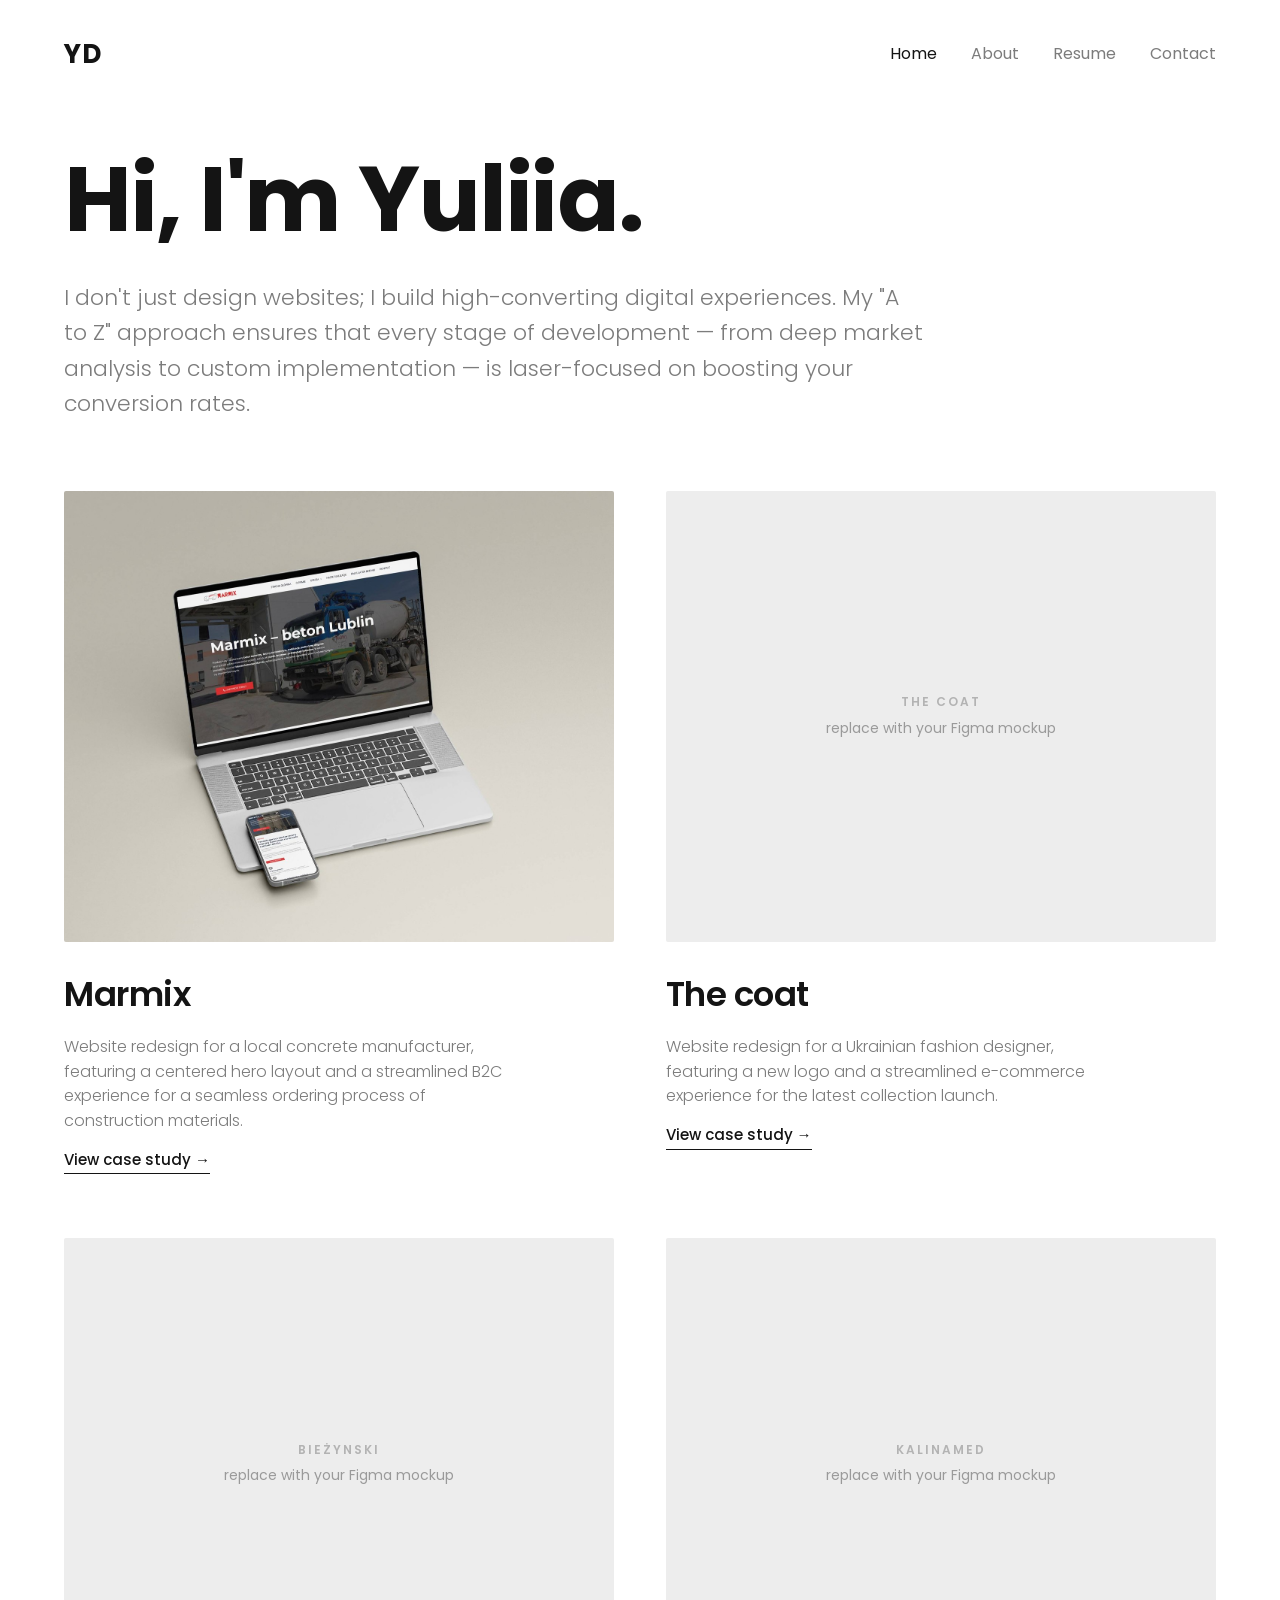
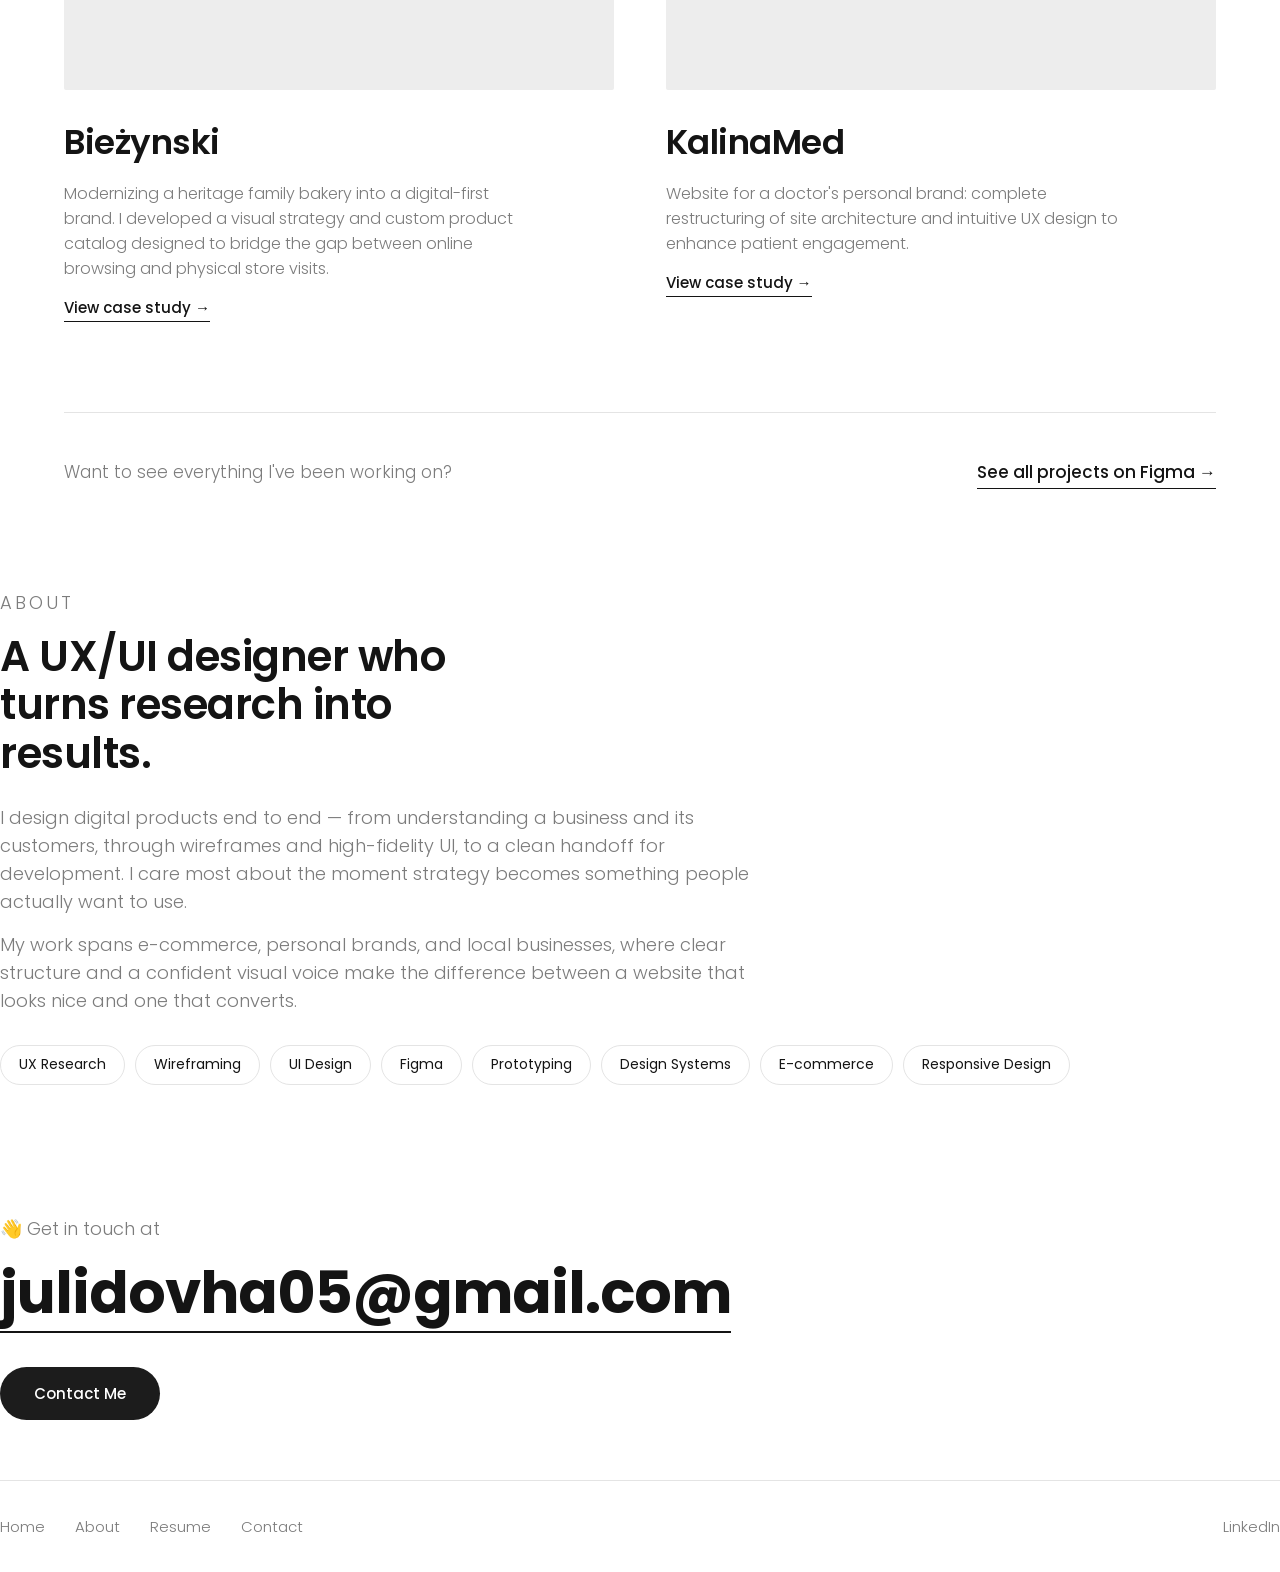
<file: index.html>
<!DOCTYPE html>
<html lang="en">
<head>
<meta charset="UTF-8">
<meta name="viewport" content="width=device-width, initial-scale=1.0">
<meta name="robots" content="noindex, nofollow">
<title>Yuliia Dovha — UX/UI Designer</title>
<meta name="description" content="Yuliia Dovha — UX/UI Designer. I build high-converting digital experiences from market analysis to custom implementation.">
<link rel="stylesheet" href="style.css">
</head>
<body>

<header class="wrap nav">
  <a href="index.html" class="logo">YD</a>
  <button class="nav-toggle" aria-label="Menu">☰</button>
  <nav class="nav-links">
    <a href="index.html" class="active">Home</a>
    <a href="#about">About</a>
    <a href="#" class="resume-link">Resume</a>
    <a href="#contact">Contact</a>
  </nav>
</header>

<main>
  <!-- HERO -->
  <section class="wrap hero">
    <h1 class="reveal">Hi, I'm Yuliia.</h1>
    <p class="reveal">I don't just design websites; I build high-converting digital experiences.
    My "A to Z" approach ensures that every stage of development — from deep market
    analysis to custom implementation — is laser-focused on boosting your conversion rates.</p>
  </section>

  <!-- PROJECTS -->
  <section class="wrap">
    <div class="projects">

      <a href="marmix.html" class="project reveal">
        <div class="project-thumb">
          <img src="marmix-hero.jpg" alt="Marmix homepage shown on a MacBook and phone">
        </div>
        <h3>Marmix</h3>
        <p>Website redesign for a local concrete manufacturer, featuring a centered hero
        layout and a streamlined B2C experience for a seamless ordering process of
        construction materials.</p>
        <span class="more">View case study →</span>
      </a>

      <a href="the-coat.html" class="project reveal">
        <div class="project-thumb">
          <div class="thumb-ph"><span>The Coat</span>replace with your Figma mockup</div>
        </div>
        <h3>The coat</h3>
        <p>Website redesign for a Ukrainian fashion designer, featuring a new logo and a
        streamlined e-commerce experience for the latest collection launch.</p>
        <span class="more">View case study →</span>
      </a>

      <a href="biezynski.html" class="project reveal">
        <div class="project-thumb">
          <div class="thumb-ph"><span>Bieżynski</span>replace with your Figma mockup</div>
        </div>
        <h3>Bieżynski</h3>
        <p>Modernizing a heritage family bakery into a digital-first brand. I developed a
        visual strategy and custom product catalog designed to bridge the gap between
        online browsing and physical store visits.</p>
        <span class="more">View case study →</span>
      </a>

      <a href="kalinamed.html" class="project reveal">
        <div class="project-thumb">
          <div class="thumb-ph"><span>KalinaMed</span>replace with your Figma mockup</div>
        </div>
        <h3>KalinaMed</h3>
        <p>Website for a doctor's personal brand: complete restructuring of site
        architecture and intuitive UX design to enhance patient engagement.</p>
        <span class="more">View case study →</span>
      </a>

    </div>

    <!-- FIGMA: all projects -->
    <div class="all-projects reveal">
      <p>Want to see everything I've been working on?</p>
      <a class="figma" href="#" target="_blank" rel="noopener" data-figma>See all projects on Figma →</a>
    </div>
  </section>

  <!-- ABOUT -->
  <section id="about" class="wrap about">
    <p class="eyebrow reveal">About</p>
    <h2 class="reveal">A UX/UI designer who turns research into results.</h2>
    <p class="reveal">I design digital products end to end — from understanding a business
    and its customers, through wireframes and high-fidelity UI, to a clean handoff for
    development. I care most about the moment strategy becomes something people actually
    want to use.</p>
    <p class="reveal">My work spans e-commerce, personal brands, and local businesses,
    where clear structure and a confident visual voice make the difference between a
    website that looks nice and one that converts.</p>
    <div class="skills reveal">
      <span>UX Research</span>
      <span>Wireframing</span>
      <span>UI Design</span>
      <span>Figma</span>
      <span>Prototyping</span>
      <span>Design Systems</span>
      <span>E-commerce</span>
      <span>Responsive Design</span>
    </div>
  </section>

  <!-- CONTACT -->
  <section id="contact" class="wrap contact">
    <p class="hi reveal">👋 Get in touch at</p>
    <a class="mail reveal" href="mailto:julidovha05@gmail.com">julidovha05@gmail.com</a>
    <div class="reveal"><a class="btn" href="mailto:julidovha05@gmail.com">Contact Me</a></div>
  </section>
</main>

<footer class="wrap footer">
  <div class="footer-links">
    <a href="index.html">Home</a>
    <a href="#about">About</a>
    <a href="#" class="resume-link">Resume</a>
    <a href="#contact">Contact</a>
  </div>
  <div class="social"><a href="#" data-linkedin target="_blank" rel="noopener">LinkedIn</a></div>
</footer>

<script>
  // mobile menu
  const toggle = document.querySelector('.nav-toggle');
  const links = document.querySelector('.nav-links');
  toggle && toggle.addEventListener('click', () => links.classList.toggle('open'));

  // scroll reveal
  const io = new IntersectionObserver((entries) => {
    entries.forEach(e => { if (e.isIntersecting) { e.target.classList.add('in'); io.unobserve(e.target); } });
  }, { threshold: 0.12 });
  document.querySelectorAll('.reveal').forEach(el => io.observe(el));
</script>
</body>
</html>
</file>
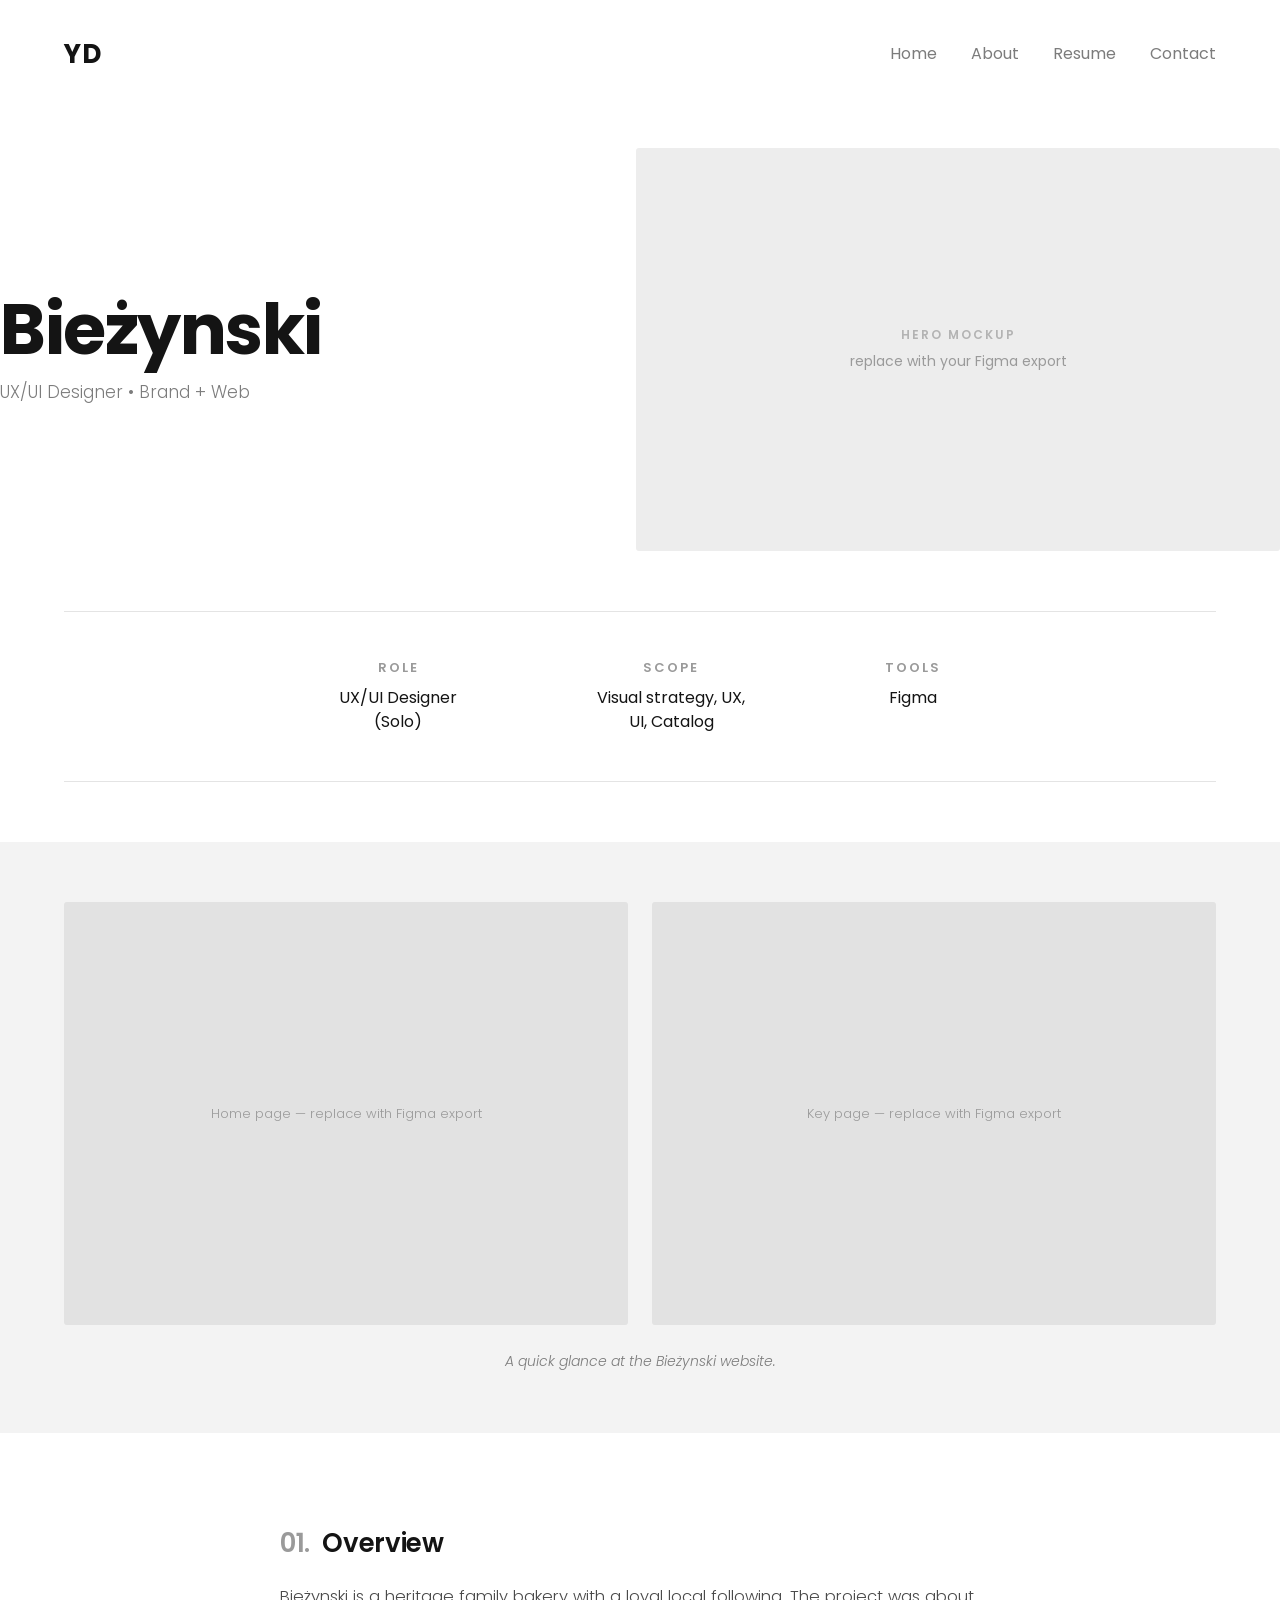
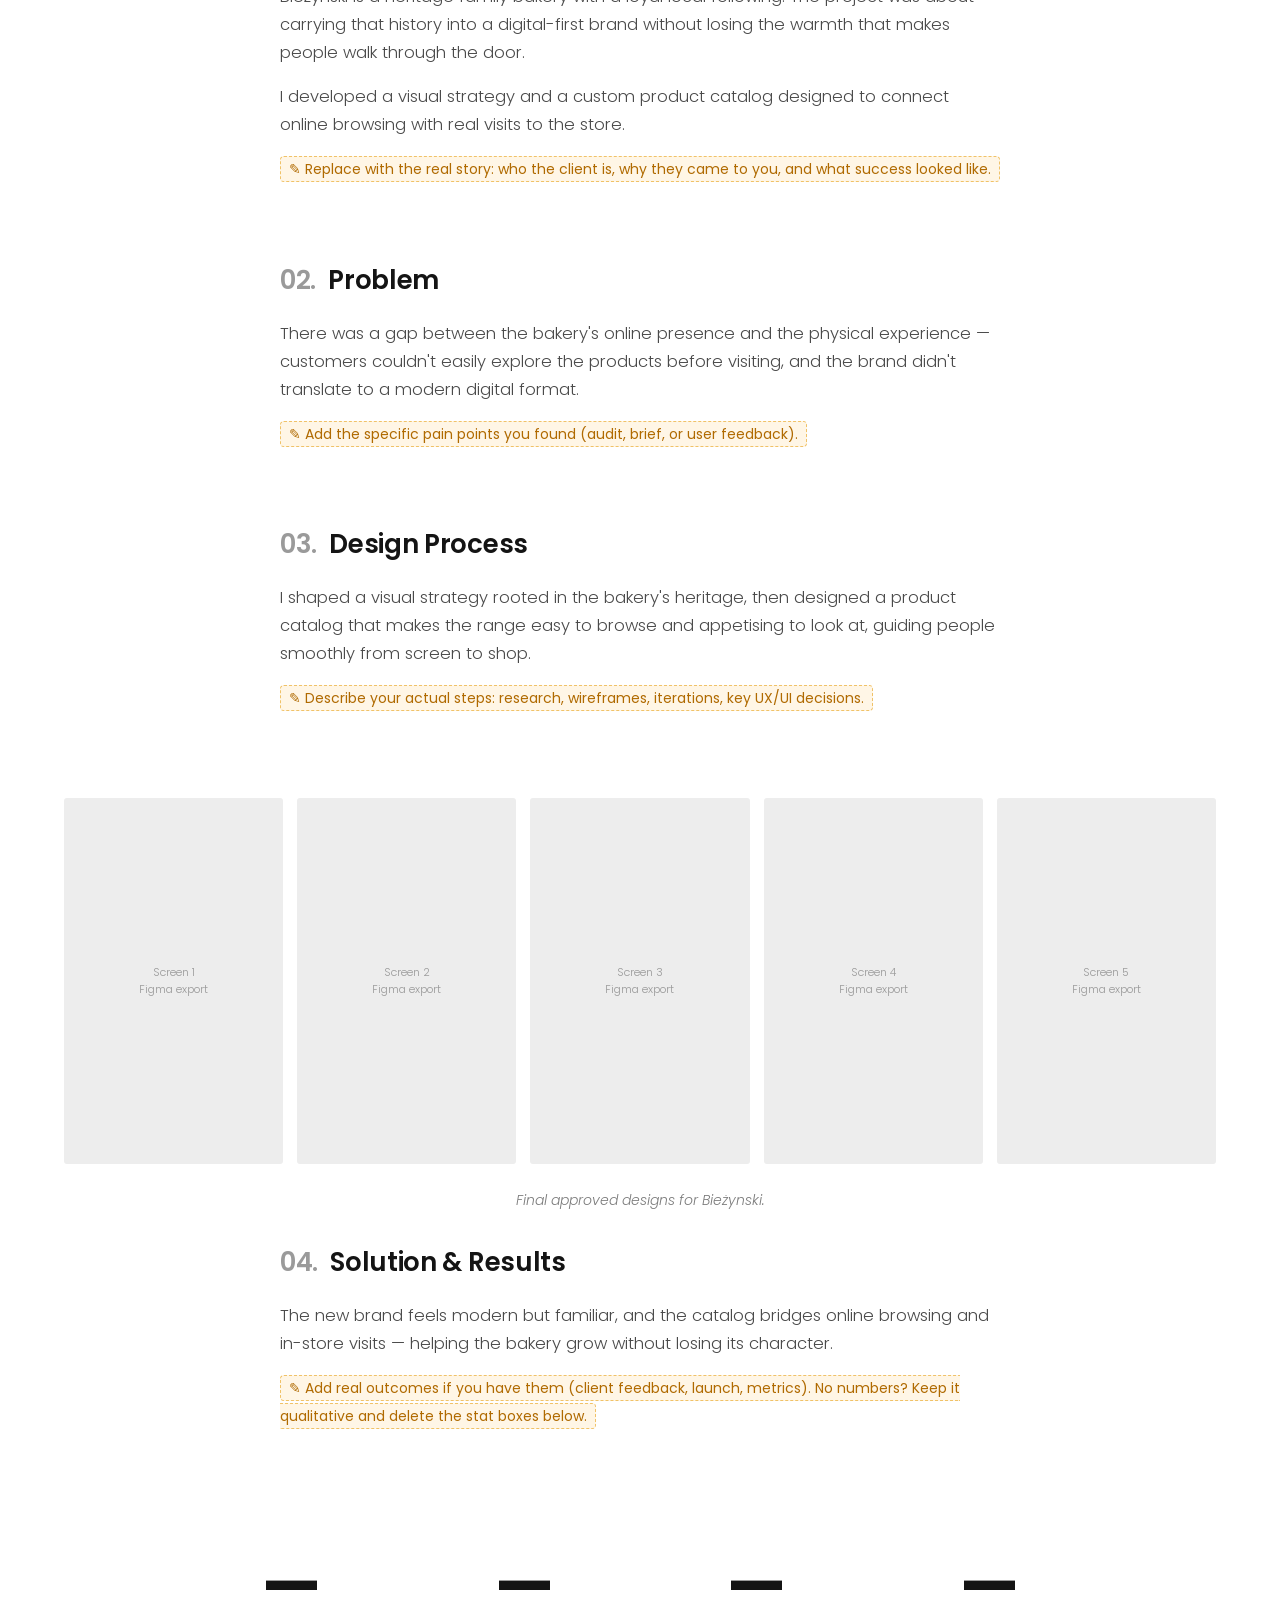
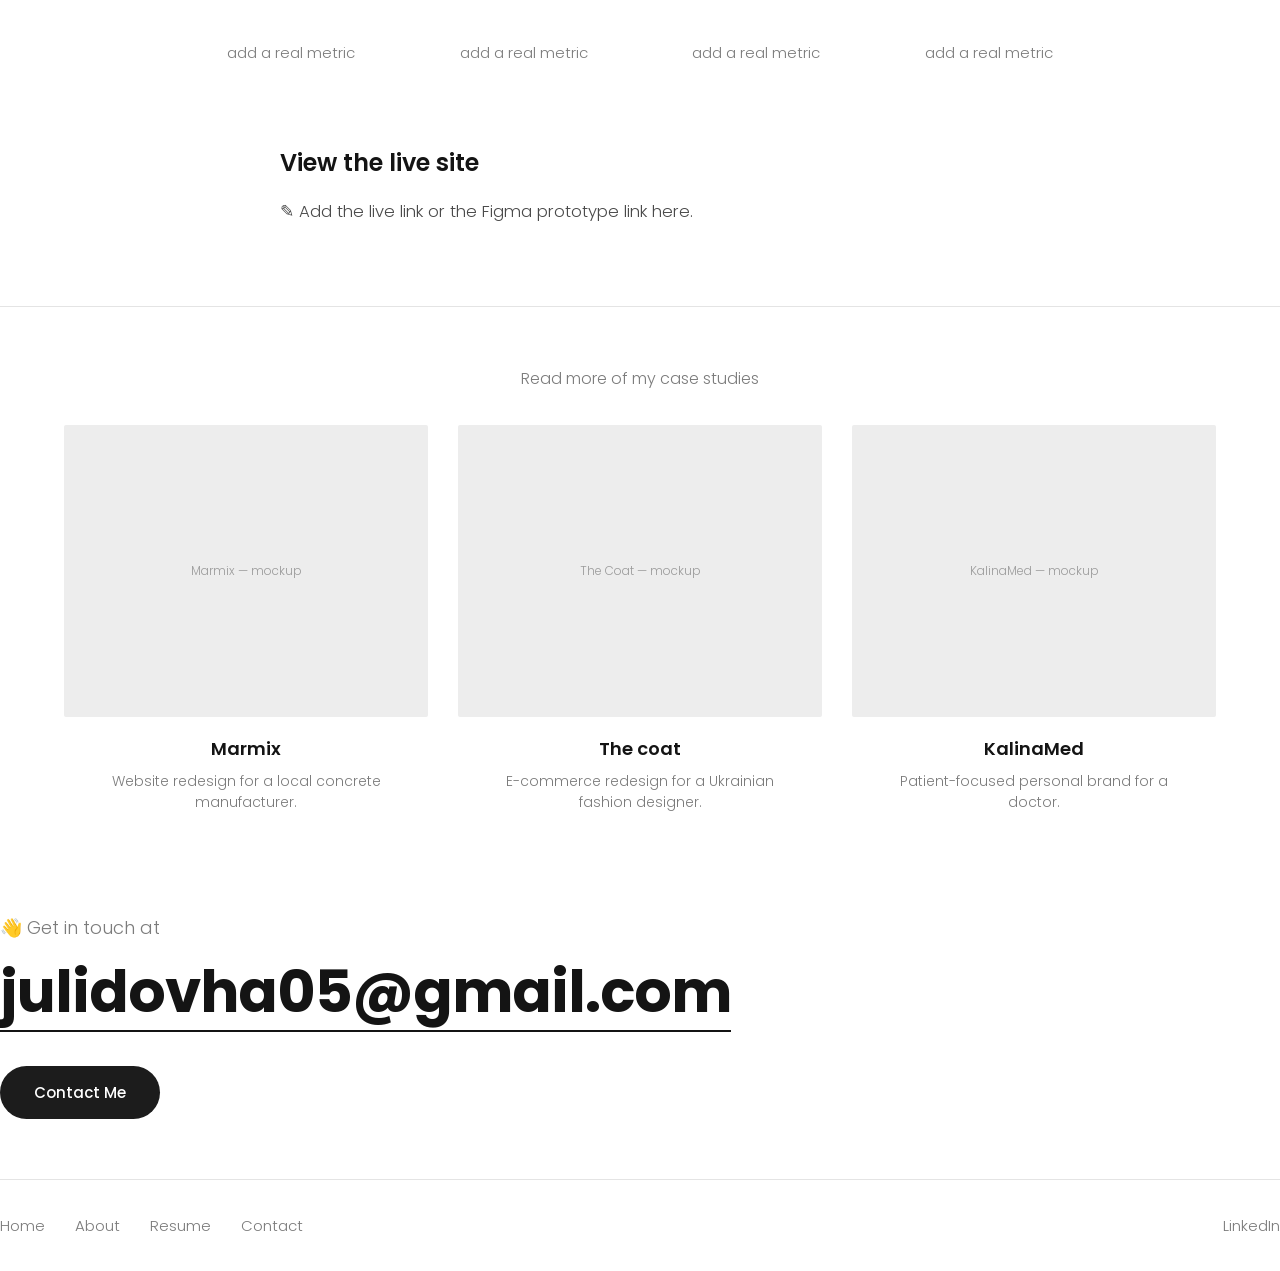
<file: biezynski.html>
<!DOCTYPE html>
<html lang="en">
<head>
<meta charset="UTF-8">
<meta name="viewport" content="width=device-width, initial-scale=1.0">
<meta name="robots" content="noindex, nofollow">
<title>Bie&#380;ynski — Case Study | Yuliia Dovha</title>
<meta name="description" content="Bie&#380;ynski — UX/UI case study by Yuliia Dovha.">
<link rel="stylesheet" href="style.css">
</head>
<body>

<header class="wrap nav">
  <a href="index.html" class="logo">YD</a>
  <button class="nav-toggle" aria-label="Menu">&#9776;</button>
  <nav class="nav-links">
    <a href="index.html">Home</a>
    <a href="index.html#about">About</a>
    <a href="#" class="resume-link">Resume</a>
    <a href="index.html#contact">Contact</a>
  </nav>
</header>

<main>
  <section class="wrap cs-hero">
    <div class="title reveal">
      <h1>Bie&#380;ynski</h1>
      <p class="role">UX/UI Designer &bull; Brand + Web</p>
    </div>
    <div class="cs-shot reveal">
      <div class="thumb-ph"><span>Hero mockup</span>replace with your Figma export</div>
    </div>
  </section>

  <div class="wrap">
    <div class="cs-meta reveal">
      <div><div class="label">Role</div><div class="val">UX/UI Designer<br>(Solo)</div></div>
      <div><div class="label">Scope</div><div class="val">Visual strategy, UX,<br>UI, Catalog</div></div>
      <div><div class="label">Tools</div><div class="val">Figma</div></div>
    </div>
  </div>

  <div class="cs-band">
    <div class="wrap">
      <div class="shots">
        <div class="shot">Home page — replace with Figma export</div>
        <div class="shot">Key page — replace with Figma export</div>
      </div>
      <p class="cs-caption">A quick glance at the Bie&#380;ynski website.</p>
    </div>
  </div>

  <section class="cs-section reveal">
    <h2><span class="num">01.</span>Overview</h2>
    <p>Bie&#380;ynski is a heritage family bakery with a loyal local following. The project
  was about carrying that history into a digital-first brand without losing the warmth that
  makes people walk through the door.</p>
  <p>I developed a visual strategy and a custom product catalog designed to connect online
  browsing with real visits to the store.</p>
    <p><span class="ph">&#9998; Replace with the real story: who the client is, why they came to you, and what success looked like.</span></p>
  </section>

  <section class="cs-section reveal">
    <h2><span class="num">02.</span>Problem</h2>
    <p>There was a gap between the bakery's online presence and the physical experience —
  customers couldn't easily explore the products before visiting, and the brand didn't
  translate to a modern digital format.</p>
    <p><span class="ph">&#9998; Add the specific pain points you found (audit, brief, or user feedback).</span></p>
  </section>

  <section class="cs-section reveal">
    <h2><span class="num">03.</span>Design Process</h2>
    <p>I shaped a visual strategy rooted in the bakery's heritage, then designed a product
  catalog that makes the range easy to browse and appetising to look at, guiding people
  smoothly from screen to shop.</p>
    <p><span class="ph">&#9998; Describe your actual steps: research, wireframes, iterations, key UX/UI decisions.</span></p>
  </section>

  <div class="wrap">
    <div class="gallery reveal">
      <div class="g">Screen 1<br>Figma export</div>
      <div class="g">Screen 2<br>Figma export</div>
      <div class="g">Screen 3<br>Figma export</div>
      <div class="g">Screen 4<br>Figma export</div>
      <div class="g">Screen 5<br>Figma export</div>
    </div>
    <p class="cs-caption">Final approved designs for Bie&#380;ynski.</p>
  </div>

  <section class="cs-section reveal">
    <h2><span class="num">04.</span>Solution &amp; Results</h2>
    <p>The new brand feels modern but familiar, and the catalog bridges online browsing and
  in-store visits — helping the bakery grow without losing its character.</p>
    <p><span class="ph">&#9998; Add real outcomes if you have them (client feedback, launch, metrics). No numbers? Keep it qualitative and delete the stat boxes below.</span></p>
  </section>

  <div class="wrap">
    <div class="stats reveal">
      <div><div class="n">&mdash;</div><div class="l">add a real metric</div></div>
      <div><div class="n">&mdash;</div><div class="l">add a real metric</div></div>
      <div><div class="n">&mdash;</div><div class="l">add a real metric</div></div>
      <div><div class="n">&mdash;</div><div class="l">add a real metric</div></div>
    </div>
  </div>

  <section class="cs-live reveal">
    <h2>View the live site</h2>
    <p><span class="ph">&#9998; Add the live link or the Figma prototype link here.</span></p>
  </section>

  <section class="wrap more-cases reveal">
    <p class="h">Read more of my case studies</p>
    <div class="more-grid">
      <a href="marmix.html">
        <div class="mc-thumb">Marmix — mockup</div>
        <h4>Marmix</h4>
        <p>Website redesign for a local concrete manufacturer.</p>
      </a>
      <a href="the-coat.html">
        <div class="mc-thumb">The Coat — mockup</div>
        <h4>The coat</h4>
        <p>E-commerce redesign for a Ukrainian fashion designer.</p>
      </a>
      <a href="kalinamed.html">
        <div class="mc-thumb">KalinaMed — mockup</div>
        <h4>KalinaMed</h4>
        <p>Patient-focused personal brand for a doctor.</p>
      </a>
    </div>
  </section>

  <section class="wrap contact">
    <p class="hi reveal">&#128075; Get in touch at</p>
    <a class="mail reveal" href="mailto:julidovha05@gmail.com">julidovha05@gmail.com</a>
    <div class="reveal"><a class="btn" href="mailto:julidovha05@gmail.com">Contact Me</a></div>
  </section>
</main>

<footer class="wrap footer">
  <div class="footer-links">
    <a href="index.html">Home</a>
    <a href="index.html#about">About</a>
    <a href="#" class="resume-link">Resume</a>
    <a href="index.html#contact">Contact</a>
  </div>
  <div class="social"><a href="#" data-linkedin target="_blank" rel="noopener">LinkedIn</a></div>
</footer>

<script>
  const toggle = document.querySelector('.nav-toggle');
  const links = document.querySelector('.nav-links');
  toggle && toggle.addEventListener('click', () => links.classList.toggle('open'));
  const io = new IntersectionObserver((entries) => {
    entries.forEach(e => { if (e.isIntersecting) { e.target.classList.add('in'); io.unobserve(e.target); } });
  }, { threshold: 0.12 });
  document.querySelectorAll('.reveal').forEach(el => io.observe(el));
</script>
</body>
</html>
</file>
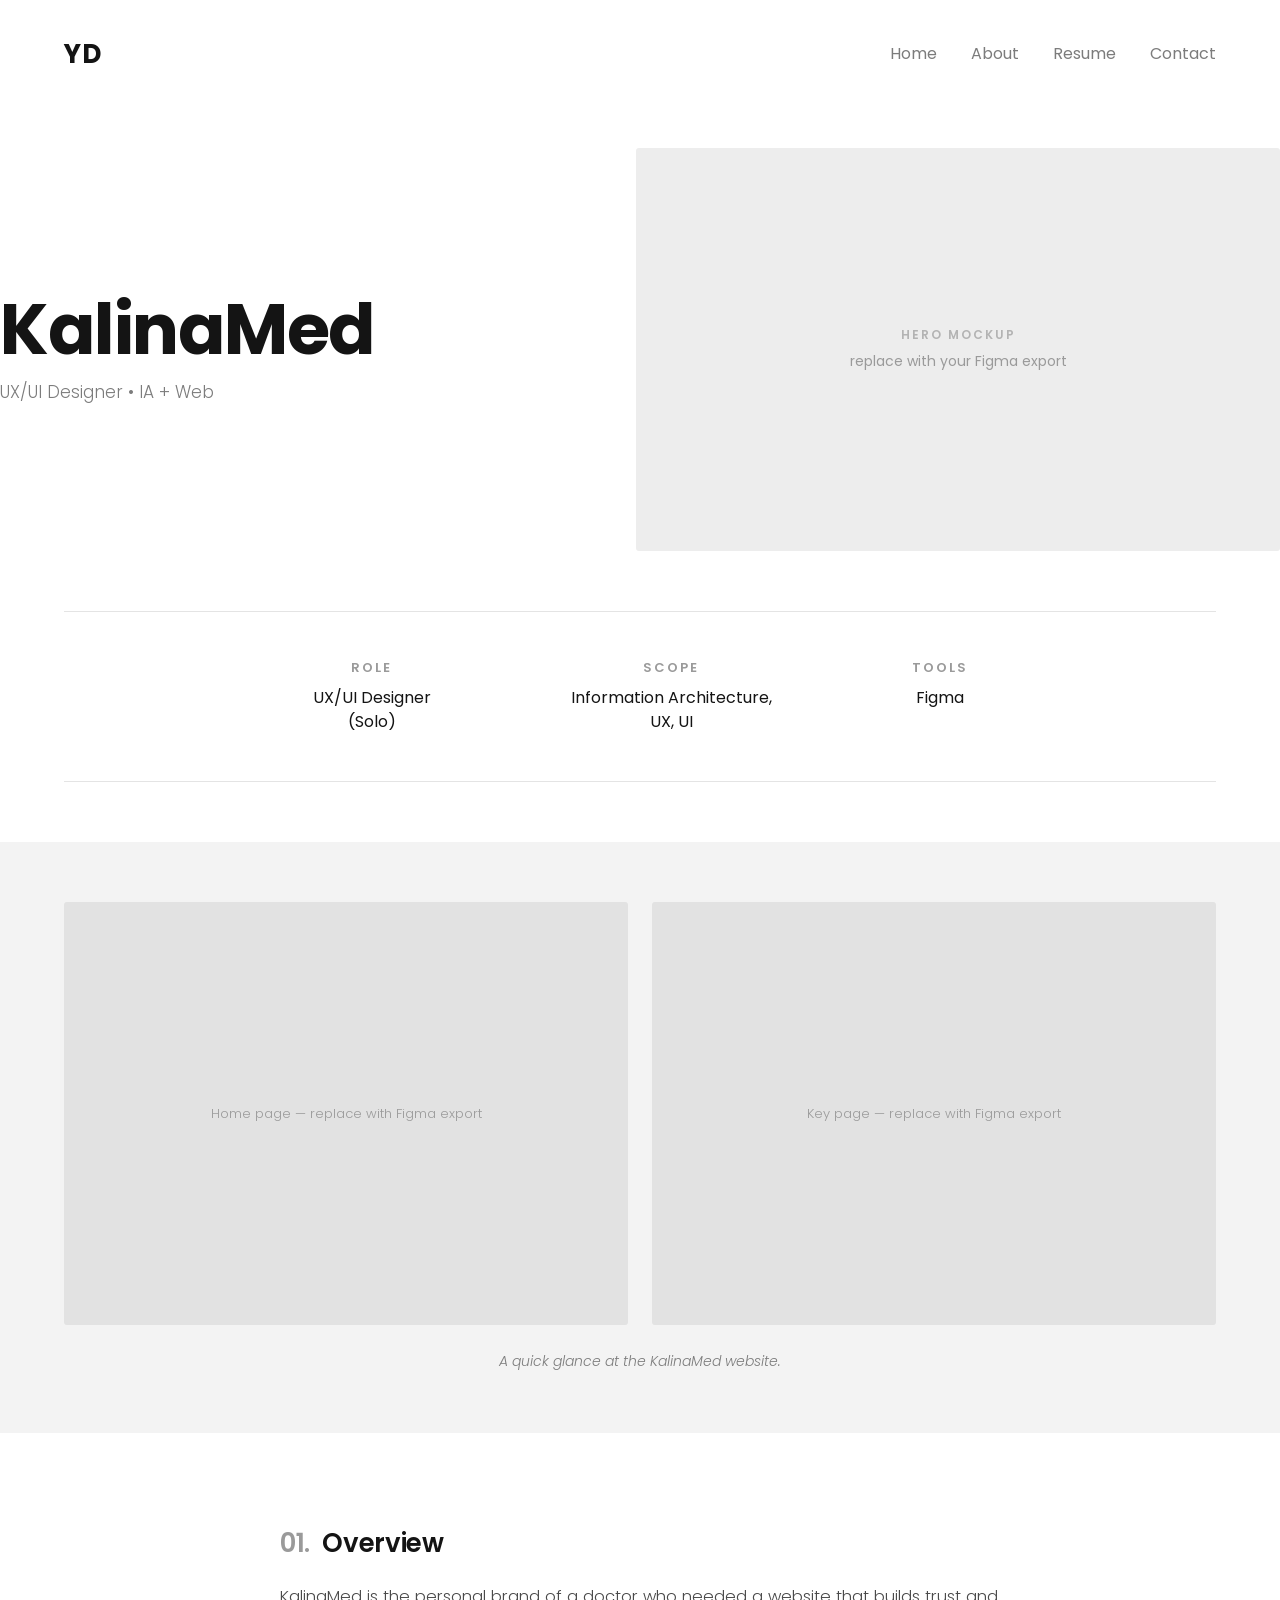
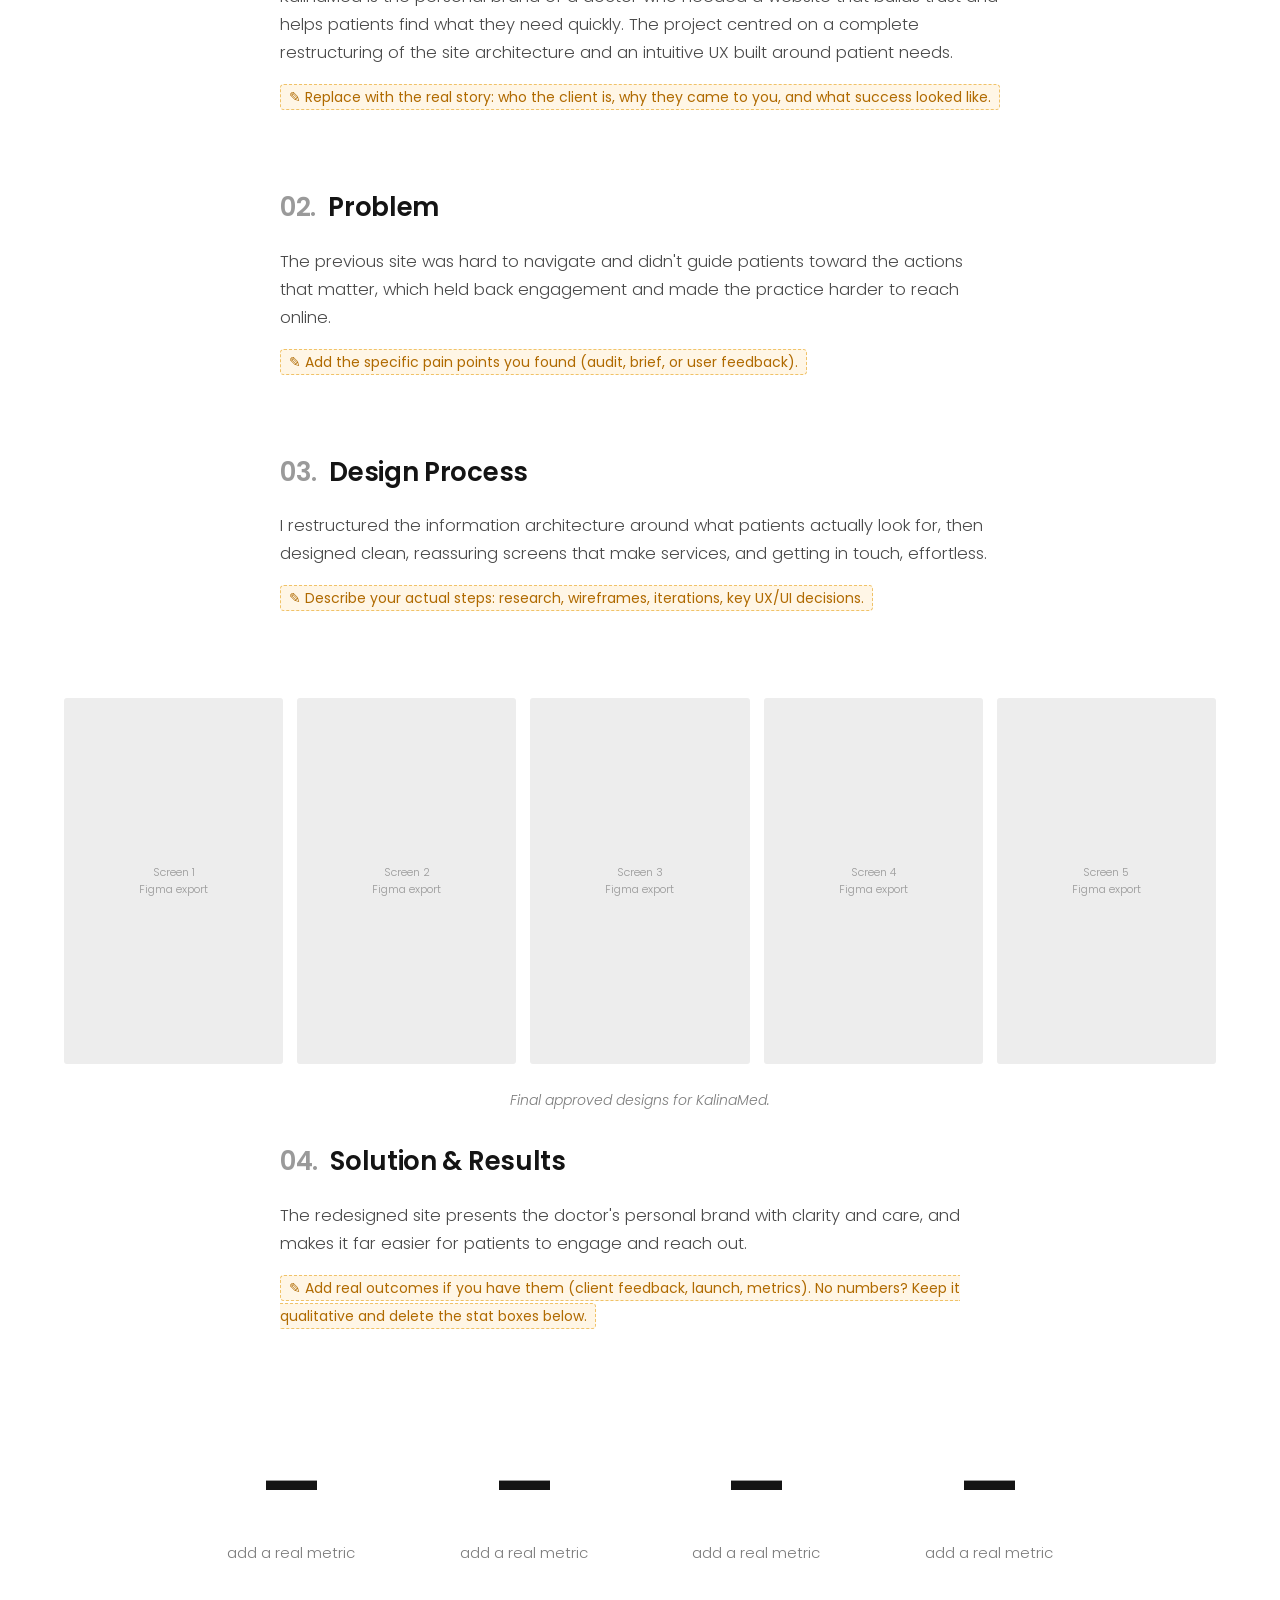
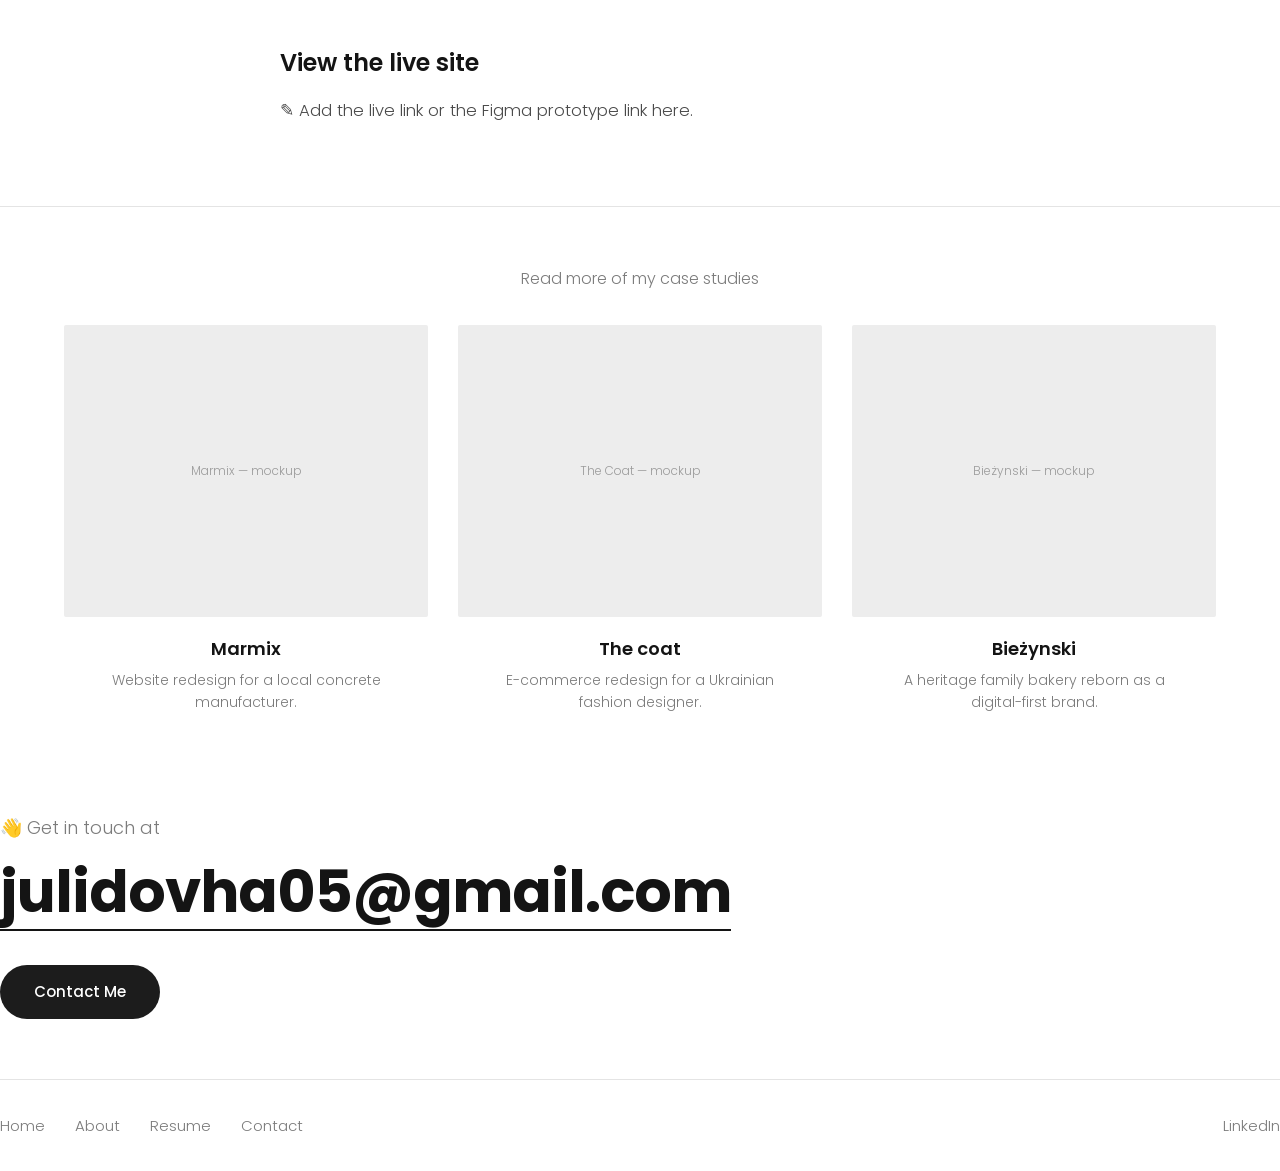
<file: kalinamed.html>
<!DOCTYPE html>
<html lang="en">
<head>
<meta charset="UTF-8">
<meta name="viewport" content="width=device-width, initial-scale=1.0">
<meta name="robots" content="noindex, nofollow">
<title>KalinaMed — Case Study | Yuliia Dovha</title>
<meta name="description" content="KalinaMed — UX/UI case study by Yuliia Dovha.">
<link rel="stylesheet" href="style.css">
</head>
<body>

<header class="wrap nav">
  <a href="index.html" class="logo">YD</a>
  <button class="nav-toggle" aria-label="Menu">&#9776;</button>
  <nav class="nav-links">
    <a href="index.html">Home</a>
    <a href="index.html#about">About</a>
    <a href="#" class="resume-link">Resume</a>
    <a href="index.html#contact">Contact</a>
  </nav>
</header>

<main>
  <section class="wrap cs-hero">
    <div class="title reveal">
      <h1>KalinaMed</h1>
      <p class="role">UX/UI Designer &bull; IA + Web</p>
    </div>
    <div class="cs-shot reveal">
      <div class="thumb-ph"><span>Hero mockup</span>replace with your Figma export</div>
    </div>
  </section>

  <div class="wrap">
    <div class="cs-meta reveal">
      <div><div class="label">Role</div><div class="val">UX/UI Designer<br>(Solo)</div></div>
      <div><div class="label">Scope</div><div class="val">Information Architecture,<br>UX, UI</div></div>
      <div><div class="label">Tools</div><div class="val">Figma</div></div>
    </div>
  </div>

  <div class="cs-band">
    <div class="wrap">
      <div class="shots">
        <div class="shot">Home page — replace with Figma export</div>
        <div class="shot">Key page — replace with Figma export</div>
      </div>
      <p class="cs-caption">A quick glance at the KalinaMed website.</p>
    </div>
  </div>

  <section class="cs-section reveal">
    <h2><span class="num">01.</span>Overview</h2>
    <p>KalinaMed is the personal brand of a doctor who needed a website that builds trust
  and helps patients find what they need quickly. The project centred on a complete
  restructuring of the site architecture and an intuitive UX built around patient needs.</p>
    <p><span class="ph">&#9998; Replace with the real story: who the client is, why they came to you, and what success looked like.</span></p>
  </section>

  <section class="cs-section reveal">
    <h2><span class="num">02.</span>Problem</h2>
    <p>The previous site was hard to navigate and didn't guide patients toward the actions
  that matter, which held back engagement and made the practice harder to reach online.</p>
    <p><span class="ph">&#9998; Add the specific pain points you found (audit, brief, or user feedback).</span></p>
  </section>

  <section class="cs-section reveal">
    <h2><span class="num">03.</span>Design Process</h2>
    <p>I restructured the information architecture around what patients actually look for,
  then designed clean, reassuring screens that make services, and getting in touch,
  effortless.</p>
    <p><span class="ph">&#9998; Describe your actual steps: research, wireframes, iterations, key UX/UI decisions.</span></p>
  </section>

  <div class="wrap">
    <div class="gallery reveal">
      <div class="g">Screen 1<br>Figma export</div>
      <div class="g">Screen 2<br>Figma export</div>
      <div class="g">Screen 3<br>Figma export</div>
      <div class="g">Screen 4<br>Figma export</div>
      <div class="g">Screen 5<br>Figma export</div>
    </div>
    <p class="cs-caption">Final approved designs for KalinaMed.</p>
  </div>

  <section class="cs-section reveal">
    <h2><span class="num">04.</span>Solution &amp; Results</h2>
    <p>The redesigned site presents the doctor's personal brand with clarity and care, and
  makes it far easier for patients to engage and reach out.</p>
    <p><span class="ph">&#9998; Add real outcomes if you have them (client feedback, launch, metrics). No numbers? Keep it qualitative and delete the stat boxes below.</span></p>
  </section>

  <div class="wrap">
    <div class="stats reveal">
      <div><div class="n">&mdash;</div><div class="l">add a real metric</div></div>
      <div><div class="n">&mdash;</div><div class="l">add a real metric</div></div>
      <div><div class="n">&mdash;</div><div class="l">add a real metric</div></div>
      <div><div class="n">&mdash;</div><div class="l">add a real metric</div></div>
    </div>
  </div>

  <section class="cs-live reveal">
    <h2>View the live site</h2>
    <p><span class="ph">&#9998; Add the live link or the Figma prototype link here.</span></p>
  </section>

  <section class="wrap more-cases reveal">
    <p class="h">Read more of my case studies</p>
    <div class="more-grid">
      <a href="marmix.html">
        <div class="mc-thumb">Marmix — mockup</div>
        <h4>Marmix</h4>
        <p>Website redesign for a local concrete manufacturer.</p>
      </a>
      <a href="the-coat.html">
        <div class="mc-thumb">The Coat — mockup</div>
        <h4>The coat</h4>
        <p>E-commerce redesign for a Ukrainian fashion designer.</p>
      </a>
      <a href="biezynski.html">
        <div class="mc-thumb">Bie&#380;ynski — mockup</div>
        <h4>Bie&#380;ynski</h4>
        <p>A heritage family bakery reborn as a digital-first brand.</p>
      </a>
    </div>
  </section>

  <section class="wrap contact">
    <p class="hi reveal">&#128075; Get in touch at</p>
    <a class="mail reveal" href="mailto:julidovha05@gmail.com">julidovha05@gmail.com</a>
    <div class="reveal"><a class="btn" href="mailto:julidovha05@gmail.com">Contact Me</a></div>
  </section>
</main>

<footer class="wrap footer">
  <div class="footer-links">
    <a href="index.html">Home</a>
    <a href="index.html#about">About</a>
    <a href="#" class="resume-link">Resume</a>
    <a href="index.html#contact">Contact</a>
  </div>
  <div class="social"><a href="#" data-linkedin target="_blank" rel="noopener">LinkedIn</a></div>
</footer>

<script>
  const toggle = document.querySelector('.nav-toggle');
  const links = document.querySelector('.nav-links');
  toggle && toggle.addEventListener('click', () => links.classList.toggle('open'));
  const io = new IntersectionObserver((entries) => {
    entries.forEach(e => { if (e.isIntersecting) { e.target.classList.add('in'); io.unobserve(e.target); } });
  }, { threshold: 0.12 });
  document.querySelectorAll('.reveal').forEach(el => io.observe(el));
</script>
</body>
</html>
</file>
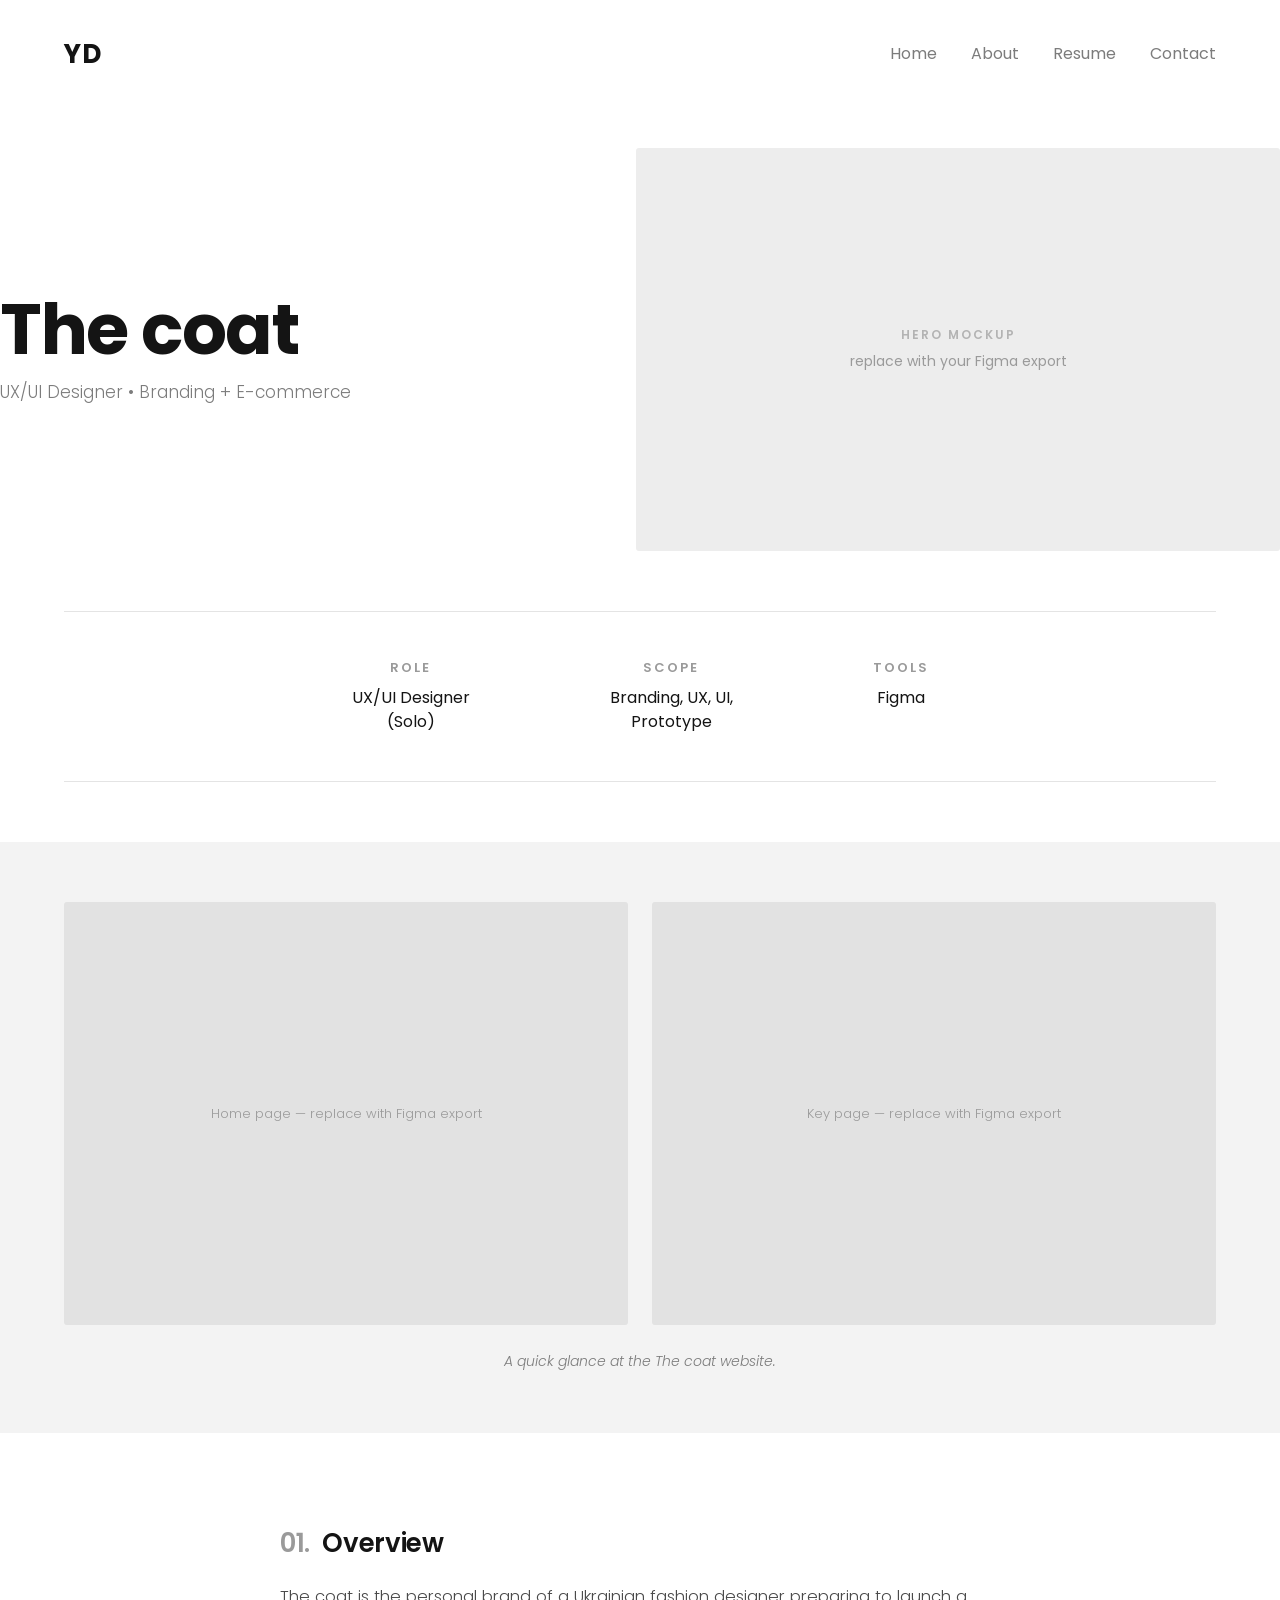
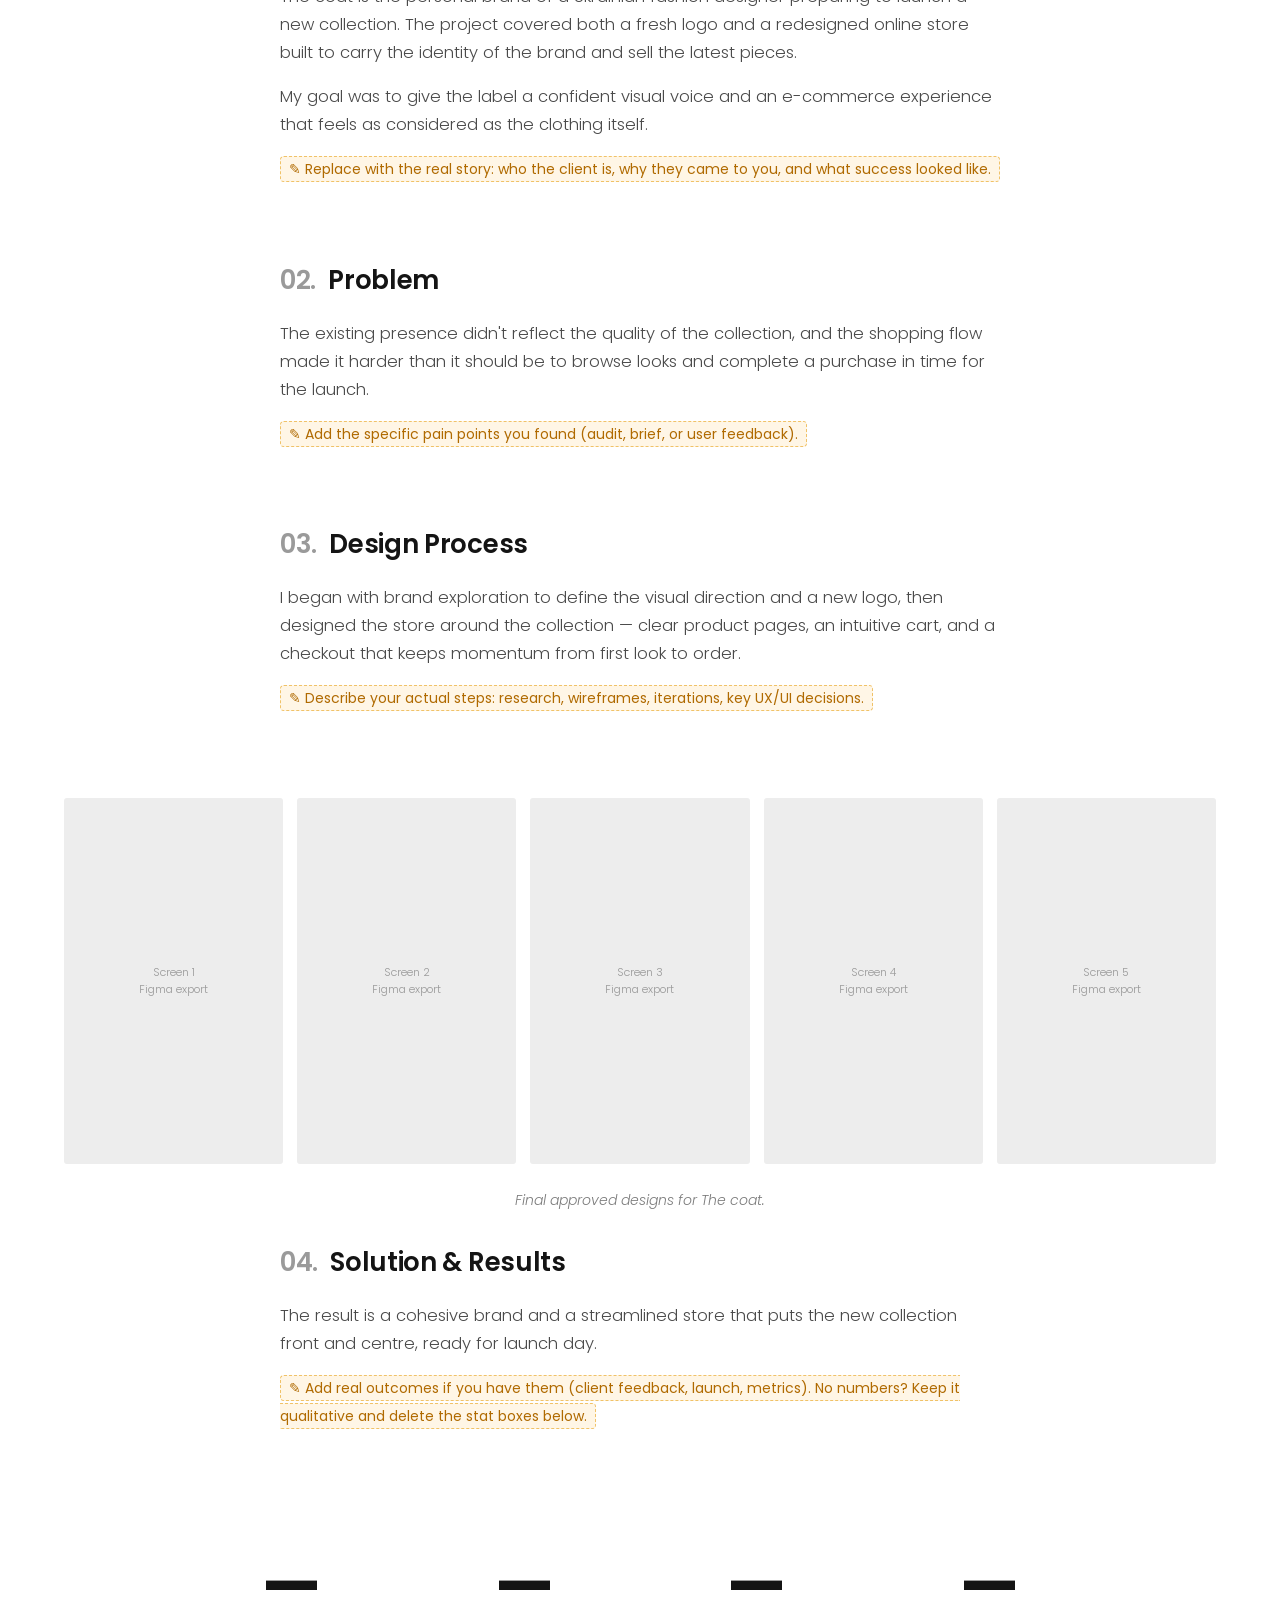
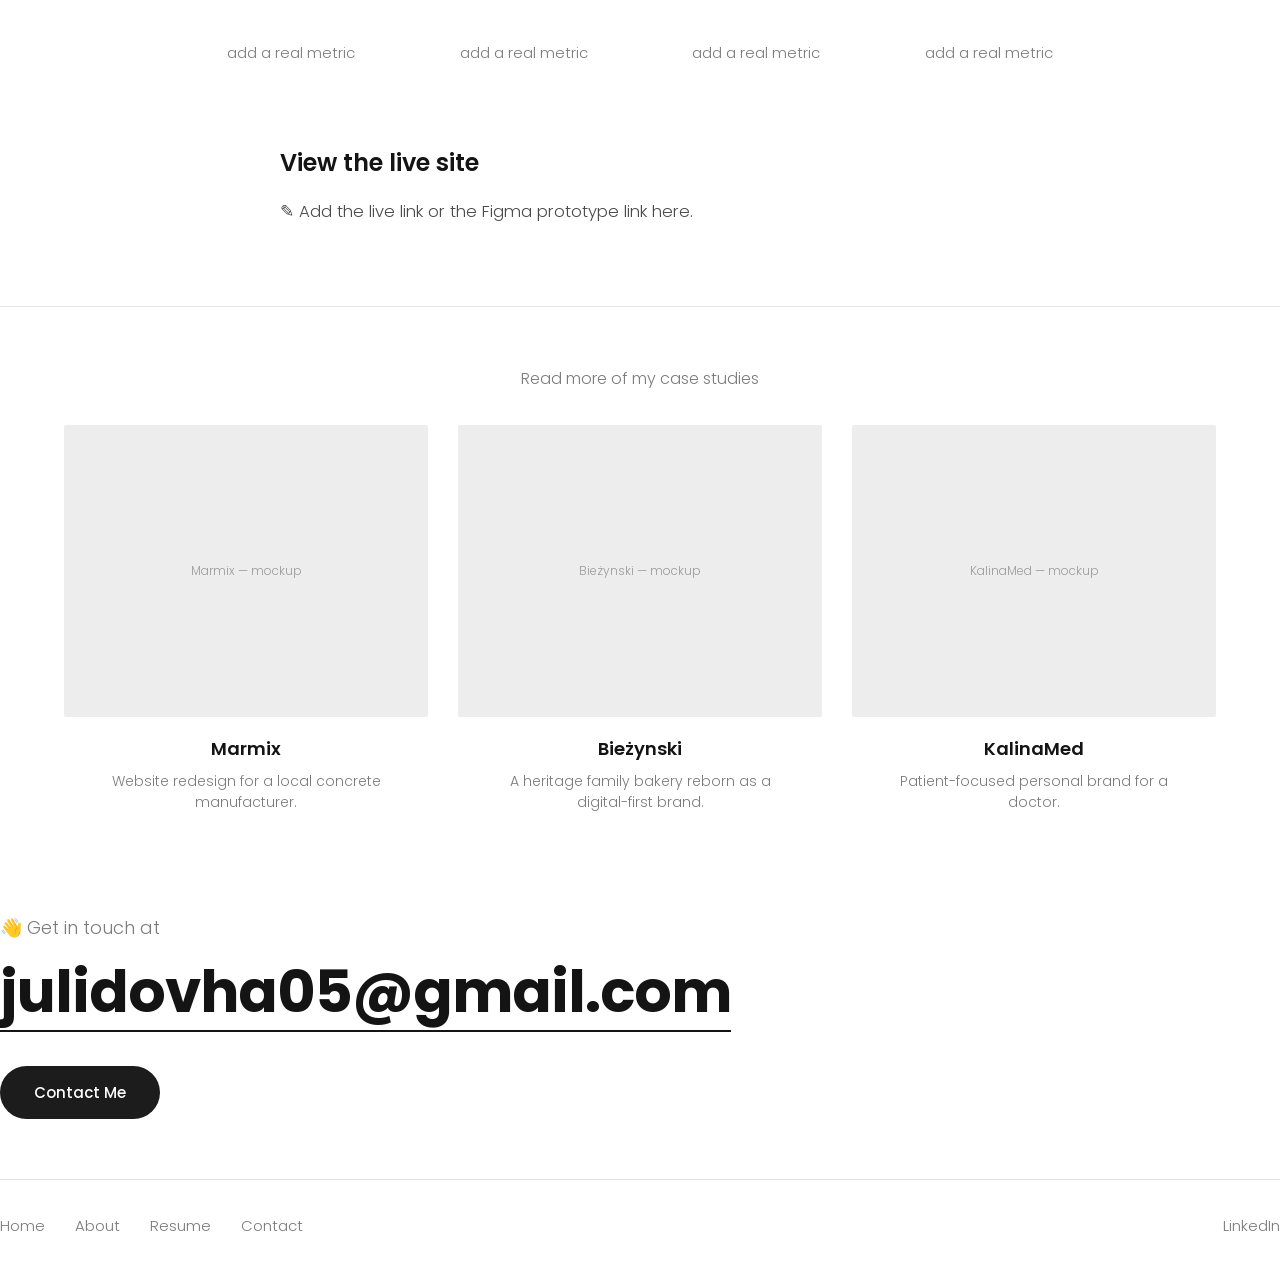
<file: the-coat.html>
<!DOCTYPE html>
<html lang="en">
<head>
<meta charset="UTF-8">
<meta name="viewport" content="width=device-width, initial-scale=1.0">
<meta name="robots" content="noindex, nofollow">
<title>The coat — Case Study | Yuliia Dovha</title>
<meta name="description" content="The coat — UX/UI case study by Yuliia Dovha.">
<link rel="stylesheet" href="style.css">
</head>
<body>

<header class="wrap nav">
  <a href="index.html" class="logo">YD</a>
  <button class="nav-toggle" aria-label="Menu">&#9776;</button>
  <nav class="nav-links">
    <a href="index.html">Home</a>
    <a href="index.html#about">About</a>
    <a href="#" class="resume-link">Resume</a>
    <a href="index.html#contact">Contact</a>
  </nav>
</header>

<main>
  <section class="wrap cs-hero">
    <div class="title reveal">
      <h1>The coat</h1>
      <p class="role">UX/UI Designer &bull; Branding + E-commerce</p>
    </div>
    <div class="cs-shot reveal">
      <div class="thumb-ph"><span>Hero mockup</span>replace with your Figma export</div>
    </div>
  </section>

  <div class="wrap">
    <div class="cs-meta reveal">
      <div><div class="label">Role</div><div class="val">UX/UI Designer<br>(Solo)</div></div>
      <div><div class="label">Scope</div><div class="val">Branding, UX, UI,<br>Prototype</div></div>
      <div><div class="label">Tools</div><div class="val">Figma</div></div>
    </div>
  </div>

  <div class="cs-band">
    <div class="wrap">
      <div class="shots">
        <div class="shot">Home page — replace with Figma export</div>
        <div class="shot">Key page — replace with Figma export</div>
      </div>
      <p class="cs-caption">A quick glance at the The coat website.</p>
    </div>
  </div>

  <section class="cs-section reveal">
    <h2><span class="num">01.</span>Overview</h2>
    <p>The coat is the personal brand of a Ukrainian fashion designer preparing to launch
  a new collection. The project covered both a fresh logo and a redesigned online store
  built to carry the identity of the brand and sell the latest pieces.</p>
  <p>My goal was to give the label a confident visual voice and an e-commerce experience
  that feels as considered as the clothing itself.</p>
    <p><span class="ph">&#9998; Replace with the real story: who the client is, why they came to you, and what success looked like.</span></p>
  </section>

  <section class="cs-section reveal">
    <h2><span class="num">02.</span>Problem</h2>
    <p>The existing presence didn't reflect the quality of the collection, and the
  shopping flow made it harder than it should be to browse looks and complete a purchase
  in time for the launch.</p>
    <p><span class="ph">&#9998; Add the specific pain points you found (audit, brief, or user feedback).</span></p>
  </section>

  <section class="cs-section reveal">
    <h2><span class="num">03.</span>Design Process</h2>
    <p>I began with brand exploration to define the visual direction and a new logo, then
  designed the store around the collection — clear product pages, an intuitive cart, and a
  checkout that keeps momentum from first look to order.</p>
    <p><span class="ph">&#9998; Describe your actual steps: research, wireframes, iterations, key UX/UI decisions.</span></p>
  </section>

  <div class="wrap">
    <div class="gallery reveal">
      <div class="g">Screen 1<br>Figma export</div>
      <div class="g">Screen 2<br>Figma export</div>
      <div class="g">Screen 3<br>Figma export</div>
      <div class="g">Screen 4<br>Figma export</div>
      <div class="g">Screen 5<br>Figma export</div>
    </div>
    <p class="cs-caption">Final approved designs for The coat.</p>
  </div>

  <section class="cs-section reveal">
    <h2><span class="num">04.</span>Solution &amp; Results</h2>
    <p>The result is a cohesive brand and a streamlined store that puts the new collection
  front and centre, ready for launch day.</p>
    <p><span class="ph">&#9998; Add real outcomes if you have them (client feedback, launch, metrics). No numbers? Keep it qualitative and delete the stat boxes below.</span></p>
  </section>

  <div class="wrap">
    <div class="stats reveal">
      <div><div class="n">&mdash;</div><div class="l">add a real metric</div></div>
      <div><div class="n">&mdash;</div><div class="l">add a real metric</div></div>
      <div><div class="n">&mdash;</div><div class="l">add a real metric</div></div>
      <div><div class="n">&mdash;</div><div class="l">add a real metric</div></div>
    </div>
  </div>

  <section class="cs-live reveal">
    <h2>View the live site</h2>
    <p><span class="ph">&#9998; Add the live link or the Figma prototype link here.</span></p>
  </section>

  <section class="wrap more-cases reveal">
    <p class="h">Read more of my case studies</p>
    <div class="more-grid">
      <a href="marmix.html">
        <div class="mc-thumb">Marmix — mockup</div>
        <h4>Marmix</h4>
        <p>Website redesign for a local concrete manufacturer.</p>
      </a>
      <a href="biezynski.html">
        <div class="mc-thumb">Bie&#380;ynski — mockup</div>
        <h4>Bie&#380;ynski</h4>
        <p>A heritage family bakery reborn as a digital-first brand.</p>
      </a>
      <a href="kalinamed.html">
        <div class="mc-thumb">KalinaMed — mockup</div>
        <h4>KalinaMed</h4>
        <p>Patient-focused personal brand for a doctor.</p>
      </a>
    </div>
  </section>

  <section class="wrap contact">
    <p class="hi reveal">&#128075; Get in touch at</p>
    <a class="mail reveal" href="mailto:julidovha05@gmail.com">julidovha05@gmail.com</a>
    <div class="reveal"><a class="btn" href="mailto:julidovha05@gmail.com">Contact Me</a></div>
  </section>
</main>

<footer class="wrap footer">
  <div class="footer-links">
    <a href="index.html">Home</a>
    <a href="index.html#about">About</a>
    <a href="#" class="resume-link">Resume</a>
    <a href="index.html#contact">Contact</a>
  </div>
  <div class="social"><a href="#" data-linkedin target="_blank" rel="noopener">LinkedIn</a></div>
</footer>

<script>
  const toggle = document.querySelector('.nav-toggle');
  const links = document.querySelector('.nav-links');
  toggle && toggle.addEventListener('click', () => links.classList.toggle('open'));
  const io = new IntersectionObserver((entries) => {
    entries.forEach(e => { if (e.isIntersecting) { e.target.classList.add('in'); io.unobserve(e.target); } });
  }, { threshold: 0.12 });
  document.querySelectorAll('.reveal').forEach(el => io.observe(el));
</script>
</body>
</html>
</file>
<file: style.css>
/* ===========================================================
   Yuliia Dovha — UX/UI Portfolio
   Shared stylesheet
   =========================================================== */

@import url('https://fonts.googleapis.com/css2?family=Poppins:wght@300;400;500;600;700&display=swap');

:root {
  --bg: #ffffff;
  --ink: #141414;
  --muted: #7c7c7c;
  --muted-soft: #9a9a9a;
  --card: #ededed;
  --card-2: #f3f3f3;
  --line: #e4e4e4;
  --btn: #1c1c1c;
  --btn-ink: #ffffff;
  --maxw: 1440px;
  --pad: clamp(20px, 5vw, 72px);
  --font: 'Poppins', -apple-system, BlinkMacSystemFont, 'Segoe UI', sans-serif;
}

* { box-sizing: border-box; margin: 0; padding: 0; }

html { scroll-behavior: smooth; }

body {
  font-family: var(--font);
  background: var(--bg);
  color: var(--ink);
  line-height: 1.55;
  -webkit-font-smoothing: antialiased;
  font-weight: 300;
}

a { color: inherit; text-decoration: none; }

img { max-width: 100%; display: block; }

.wrap {
  max-width: var(--maxw);
  margin: 0 auto;
  padding-left: var(--pad);
  padding-right: var(--pad);
}

/* ---------- Nav ---------- */
.nav {
  display: flex;
  align-items: center;
  justify-content: space-between;
  padding-top: 34px;
  padding-bottom: 34px;
}
.logo {
  font-weight: 700;
  font-size: 26px;
  letter-spacing: 0.5px;
}
.nav-links {
  display: flex;
  gap: 34px;
  font-size: 16px;
  font-weight: 400;
}
.nav-links a { color: var(--muted); transition: color .2s ease; }
.nav-links a:hover, .nav-links a.active { color: var(--ink); }

.nav-toggle { display: none; background: none; border: 0; cursor: pointer; }

/* ---------- Hero (home) ---------- */
.hero { padding-top: 44px; padding-bottom: 70px; }
.hero h1 {
  font-weight: 700;
  font-size: clamp(44px, 8vw, 92px);
  line-height: 1.02;
  letter-spacing: -1.5px;
  margin-bottom: 34px;
}
.hero p {
  max-width: 860px;
  font-size: clamp(17px, 2.1vw, 22px);
  color: var(--muted);
  font-weight: 300;
  line-height: 1.6;
}

/* ---------- Projects grid ---------- */
.projects {
  display: grid;
  grid-template-columns: 1fr 1fr;
  gap: clamp(36px, 5vw, 64px) clamp(28px, 4vw, 56px);
  padding-bottom: 30px;
}
.project { display: block; }
.project-thumb {
  background: var(--card);
  aspect-ratio: 1 / 0.82;
  border-radius: 2px;
  overflow: hidden;
  display: flex;
  align-items: center;
  justify-content: center;
  position: relative;
  transition: transform .45s cubic-bezier(.2,.7,.2,1), box-shadow .45s ease;
}
.project-thumb img { width: 100%; height: 100%; object-fit: cover; }
.project:hover .project-thumb {
  transform: translateY(-6px);
  box-shadow: 0 24px 48px -24px rgba(0,0,0,.28);
}
.thumb-ph {
  color: var(--muted-soft);
  font-size: 14px;
  font-weight: 400;
  text-align: center;
  padding: 24px;
}
.thumb-ph span { display: block; font-weight: 600; color: #b3b3b3; margin-bottom: 6px; letter-spacing: 2px; text-transform: uppercase; font-size: 12px; }

.project h3 {
  font-weight: 600;
  font-size: clamp(26px, 3.4vw, 34px);
  margin: 26px 0 14px;
  letter-spacing: -0.5px;
}
.project p {
  color: var(--muted);
  font-size: 16px;
  font-weight: 300;
  max-width: 46ch;
}
.project .more {
  display: inline-block;
  margin-top: 14px;
  font-size: 15px;
  color: var(--ink);
  font-weight: 500;
  border-bottom: 1px solid var(--ink);
  padding-bottom: 2px;
}

/* ---------- Figma link row ---------- */
.all-projects {
  padding: 46px 0 10px;
  border-top: 1px solid var(--line);
  margin-top: 60px;
  display: flex;
  align-items: baseline;
  justify-content: space-between;
  gap: 20px;
  flex-wrap: wrap;
}
.all-projects p { color: var(--muted); font-weight: 300; font-size: 17px; }
.all-projects a.figma {
  font-weight: 500;
  font-size: 17px;
  border-bottom: 1px solid var(--ink);
  padding-bottom: 3px;
}

/* ---------- About section ---------- */
.about { padding: 90px 0 30px; }
.eyebrow {
  font-size: 13px;
  letter-spacing: 3px;
  text-transform: uppercase;
  color: var(--muted-soft);
  font-weight: 600;
  margin-bottom: 22px;
}
.about h2 {
  font-weight: 600;
  font-size: clamp(28px, 4vw, 42px);
  max-width: 20ch;
  line-height: 1.15;
  letter-spacing: -0.5px;
  margin-bottom: 26px;
}
.about p {
  max-width: 760px;
  color: var(--muted);
  font-weight: 300;
  font-size: 18px;
  margin-bottom: 16px;
}
.skills {
  display: flex;
  flex-wrap: wrap;
  gap: 10px;
  margin-top: 30px;
}
.skills span {
  border: 1px solid var(--line);
  border-radius: 40px;
  padding: 8px 18px;
  font-size: 14px;
  font-weight: 400;
  color: var(--ink);
}

/* ---------- Contact ---------- */
.contact { padding: 100px 0 60px; }
.contact .hi { color: var(--muted); font-size: 18px; margin-bottom: 18px; font-weight: 300; }
.contact .mail {
  font-weight: 700;
  font-size: clamp(30px, 6vw, 58px);
  letter-spacing: -1px;
  border-bottom: 2px solid var(--ink);
  display: inline-block;
  padding-bottom: 6px;
  line-height: 1.1;
  word-break: break-word;
}
.btn {
  display: inline-block;
  background: var(--btn);
  color: var(--btn-ink);
  padding: 15px 34px;
  border-radius: 40px;
  font-size: 15px;
  font-weight: 500;
  margin-top: 34px;
  transition: transform .2s ease, opacity .2s ease;
}
.btn:hover { transform: translateY(-2px); opacity: .9; }

/* ---------- Footer ---------- */
.footer {
  border-top: 1px solid var(--line);
  padding: 34px 0;
  display: flex;
  align-items: center;
  justify-content: space-between;
  flex-wrap: wrap;
  gap: 16px;
}
.footer-links { display: flex; gap: 30px; font-size: 15px; }
.footer-links a { color: var(--muted); transition: color .2s; }
.footer-links a:hover { color: var(--ink); }
.footer .social { color: var(--muted); font-size: 15px; }
.footer .social a:hover { color: var(--ink); }

/* ===========================================================
   CASE STUDY PAGE
   =========================================================== */
.cs-hero {
  display: grid;
  grid-template-columns: 1fr 1.15fr;
  gap: clamp(30px, 6vw, 80px);
  align-items: center;
  padding: 40px 0 60px;
}
.cs-hero .title h1 {
  font-weight: 700;
  font-size: clamp(40px, 6vw, 70px);
  letter-spacing: -1.5px;
  line-height: 1.02;
  margin-bottom: 14px;
}
.cs-hero .title .role { color: var(--muted); font-size: 17px; font-weight: 300; }
.cs-shot {
  background: var(--card);
  aspect-ratio: 16 / 10;
  border-radius: 3px;
  display: flex; align-items: center; justify-content: center;
  overflow: hidden;
}
.cs-shot img { width: 100%; height: 100%; object-fit: cover; }

.cs-meta {
  display: flex;
  gap: clamp(40px, 12vw, 140px);
  justify-content: center;
  padding: 46px 0;
  border-top: 1px solid var(--line);
  border-bottom: 1px solid var(--line);
  text-align: center;
}
.cs-meta .label { font-size: 13px; letter-spacing: 2px; text-transform: uppercase; color: var(--muted-soft); font-weight: 600; margin-bottom: 8px; }
.cs-meta .val { font-size: 16px; color: var(--ink); font-weight: 400; }

.cs-band {
  background: var(--card-2);
  padding: 60px 0;
  margin: 60px 0;
}
.cs-band .shots {
  display: grid;
  grid-template-columns: 1fr 1fr;
  gap: 24px;
}
.cs-band .shot {
  background: #e2e2e2;
  aspect-ratio: 4 / 3;
  border-radius: 3px;
  display: flex; align-items: center; justify-content: center;
  color: var(--muted-soft); font-size: 13px; text-align:center; padding: 16px;
}
.cs-caption { text-align: center; color: var(--muted); font-size: 14px; font-style: italic; margin-top: 26px; font-weight: 300; }

.cs-section { max-width: 720px; margin: 0 auto; padding: 30px 0; }
.cs-section h2 {
  font-weight: 600;
  font-size: 26px;
  margin-bottom: 20px;
  letter-spacing: -0.3px;
}
.cs-section h2 .num { color: var(--muted-soft); font-weight: 600; margin-right: 12px; }
.cs-section p { color: #4a4a4a; font-size: 16.5px; font-weight: 300; margin-bottom: 16px; line-height: 1.7; }
.cs-section .ph { color: #b06a00; background: #fff6e6; border: 1px dashed #f0c268; border-radius: 4px; padding: 2px 8px; font-size: 14px; font-weight: 400; }

.gallery {
  display: grid;
  grid-template-columns: repeat(5, 1fr);
  gap: 14px;
  margin: 40px 0 10px;
}
.gallery .g {
  background: var(--card);
  aspect-ratio: 3 / 5;
  border-radius: 3px;
  display:flex; align-items:center; justify-content:center;
  color: var(--muted-soft); font-size: 11px; text-align:center; padding: 8px;
}

.stats {
  display: grid;
  grid-template-columns: repeat(4, 1fr);
  gap: 30px;
  max-width: 900px;
  margin: 60px auto;
  text-align: center;
}
.stats .n { font-weight: 700; font-size: clamp(38px, 6vw, 64px); letter-spacing: -1px; }
.stats .l { color: var(--muted); font-size: 15px; font-weight: 300; margin-top: 6px; }

.cs-live { max-width: 720px; margin: 0 auto; padding: 20px 0 40px; }
.cs-live h2 { font-weight: 600; font-size: 24px; margin-bottom: 16px; }
.cs-live p { color: #4a4a4a; font-weight: 300; font-size: 16.5px; line-height: 1.7; }

.more-cases { border-top: 1px solid var(--line); padding-top: 60px; margin-top: 40px; }
.more-cases .h { text-align: center; color: var(--muted); font-size: 16px; margin-bottom: 34px; font-weight: 300; }
.more-grid { display: grid; grid-template-columns: repeat(3, 1fr); gap: 30px; }
.more-grid .mc-thumb { background: var(--card); aspect-ratio: 1/0.8; border-radius: 2px; display:flex;align-items:center;justify-content:center;color:var(--muted-soft);font-size:12px; }
.more-grid h4 { text-align:center; font-weight: 600; font-size: 18px; margin: 18px 0 8px; }
.more-grid p { text-align:center; color: var(--muted); font-size: 14px; font-weight: 300; max-width: 32ch; margin: 0 auto; }

/* ---------- Reveal animation ---------- */
.reveal { opacity: 0; transform: translateY(24px); transition: opacity .7s ease, transform .7s cubic-bezier(.2,.7,.2,1); }
.reveal.in { opacity: 1; transform: none; }

/* ---------- Responsive ---------- */
@media (max-width: 820px) {
  .projects { grid-template-columns: 1fr; }
  .cs-hero { grid-template-columns: 1fr; }
  .cs-band .shots { grid-template-columns: 1fr; }
  .gallery { grid-template-columns: repeat(2, 1fr); }
  .stats { grid-template-columns: 1fr 1fr; gap: 40px 20px; }
  .more-grid { grid-template-columns: 1fr; gap: 40px; }
  .cs-meta { flex-direction: column; gap: 30px; }
  .nav-links { gap: 22px; font-size: 15px; }
}

@media (max-width: 520px) {
  .nav-links { display: none; }
  .nav-links.open {
    display: flex;
    position: absolute;
    top: 84px; left: 0; right: 0;
    flex-direction: column;
    background: #fff;
    padding: 20px var(--pad) 28px;
    gap: 18px;
    border-bottom: 1px solid var(--line);
    z-index: 20;
  }
  .nav-toggle { display: block; font-size: 26px; line-height: 1; color: var(--ink); }
  .nav { position: relative; }
}

@media (prefers-reduced-motion: reduce) {
  * { scroll-behavior: auto; }
  .reveal { opacity: 1; transform: none; transition: none; }
  .project:hover .project-thumb { transform: none; }
}
</file>
